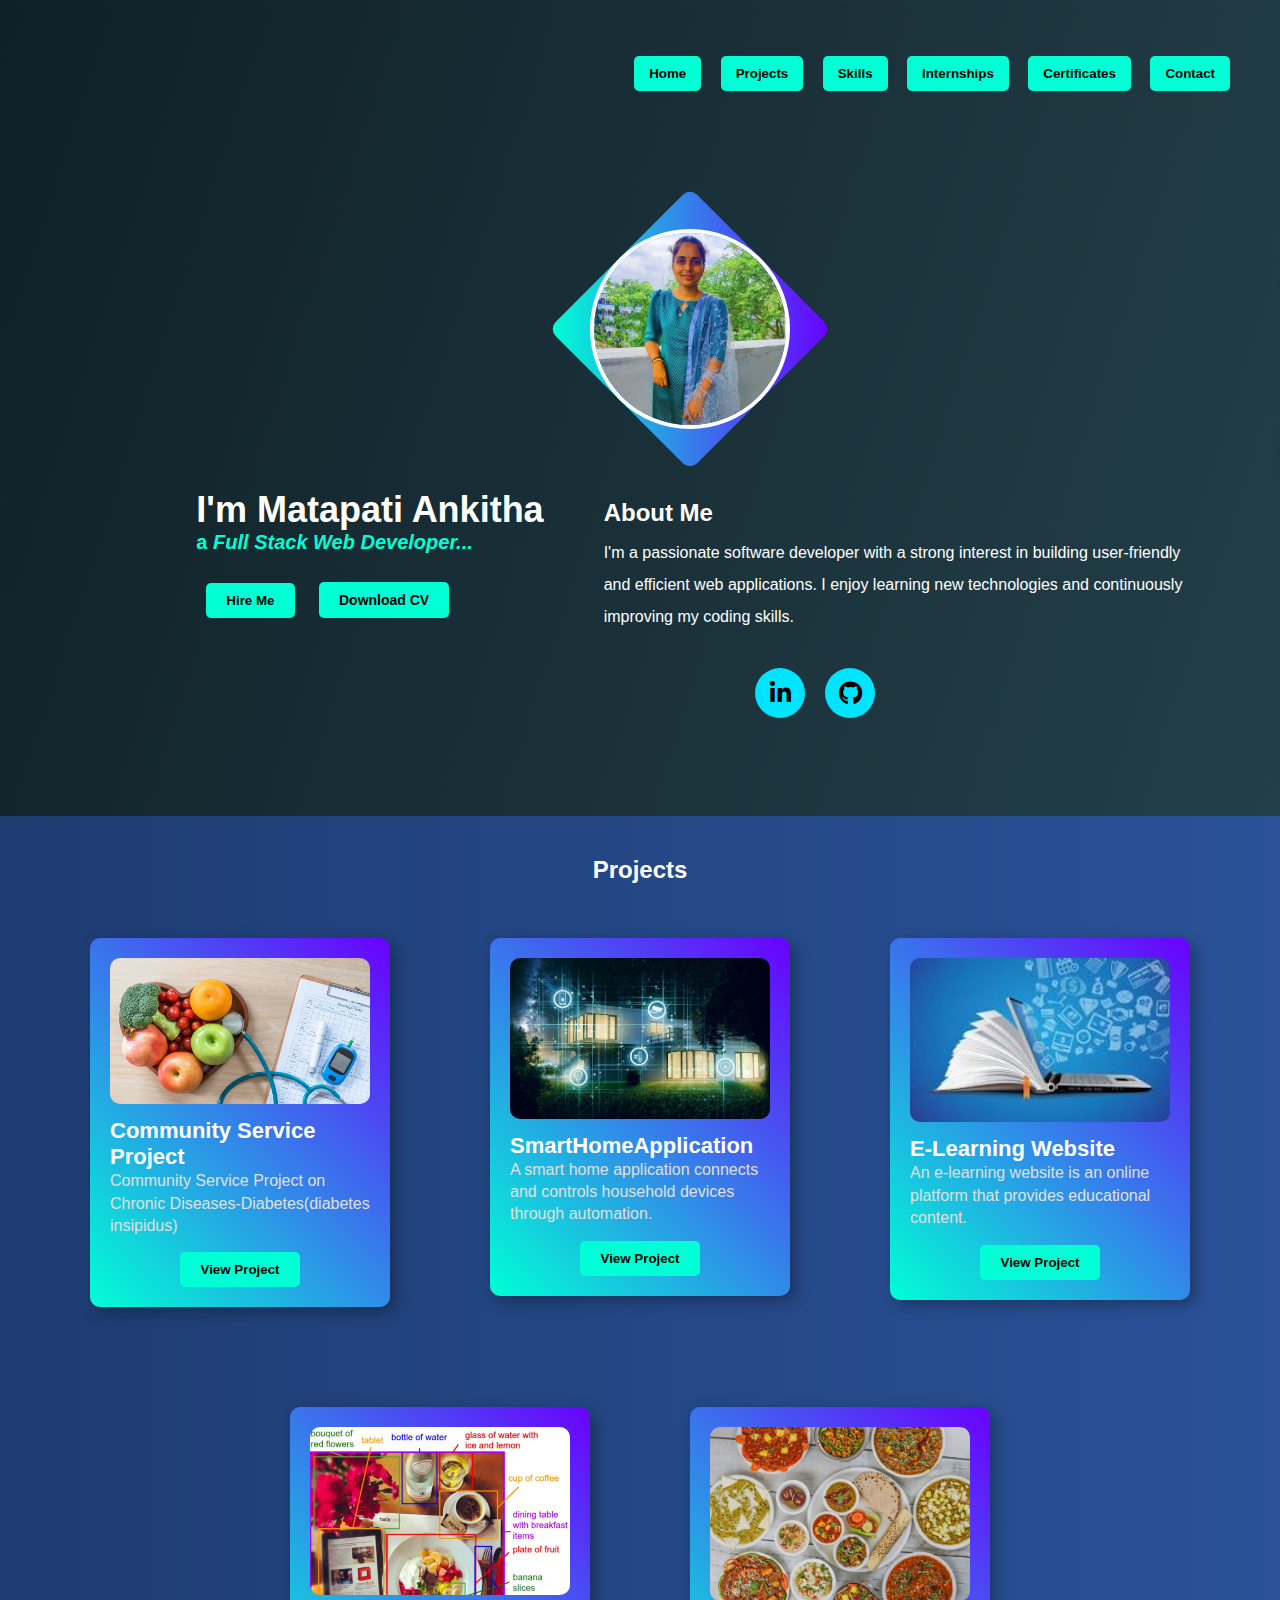
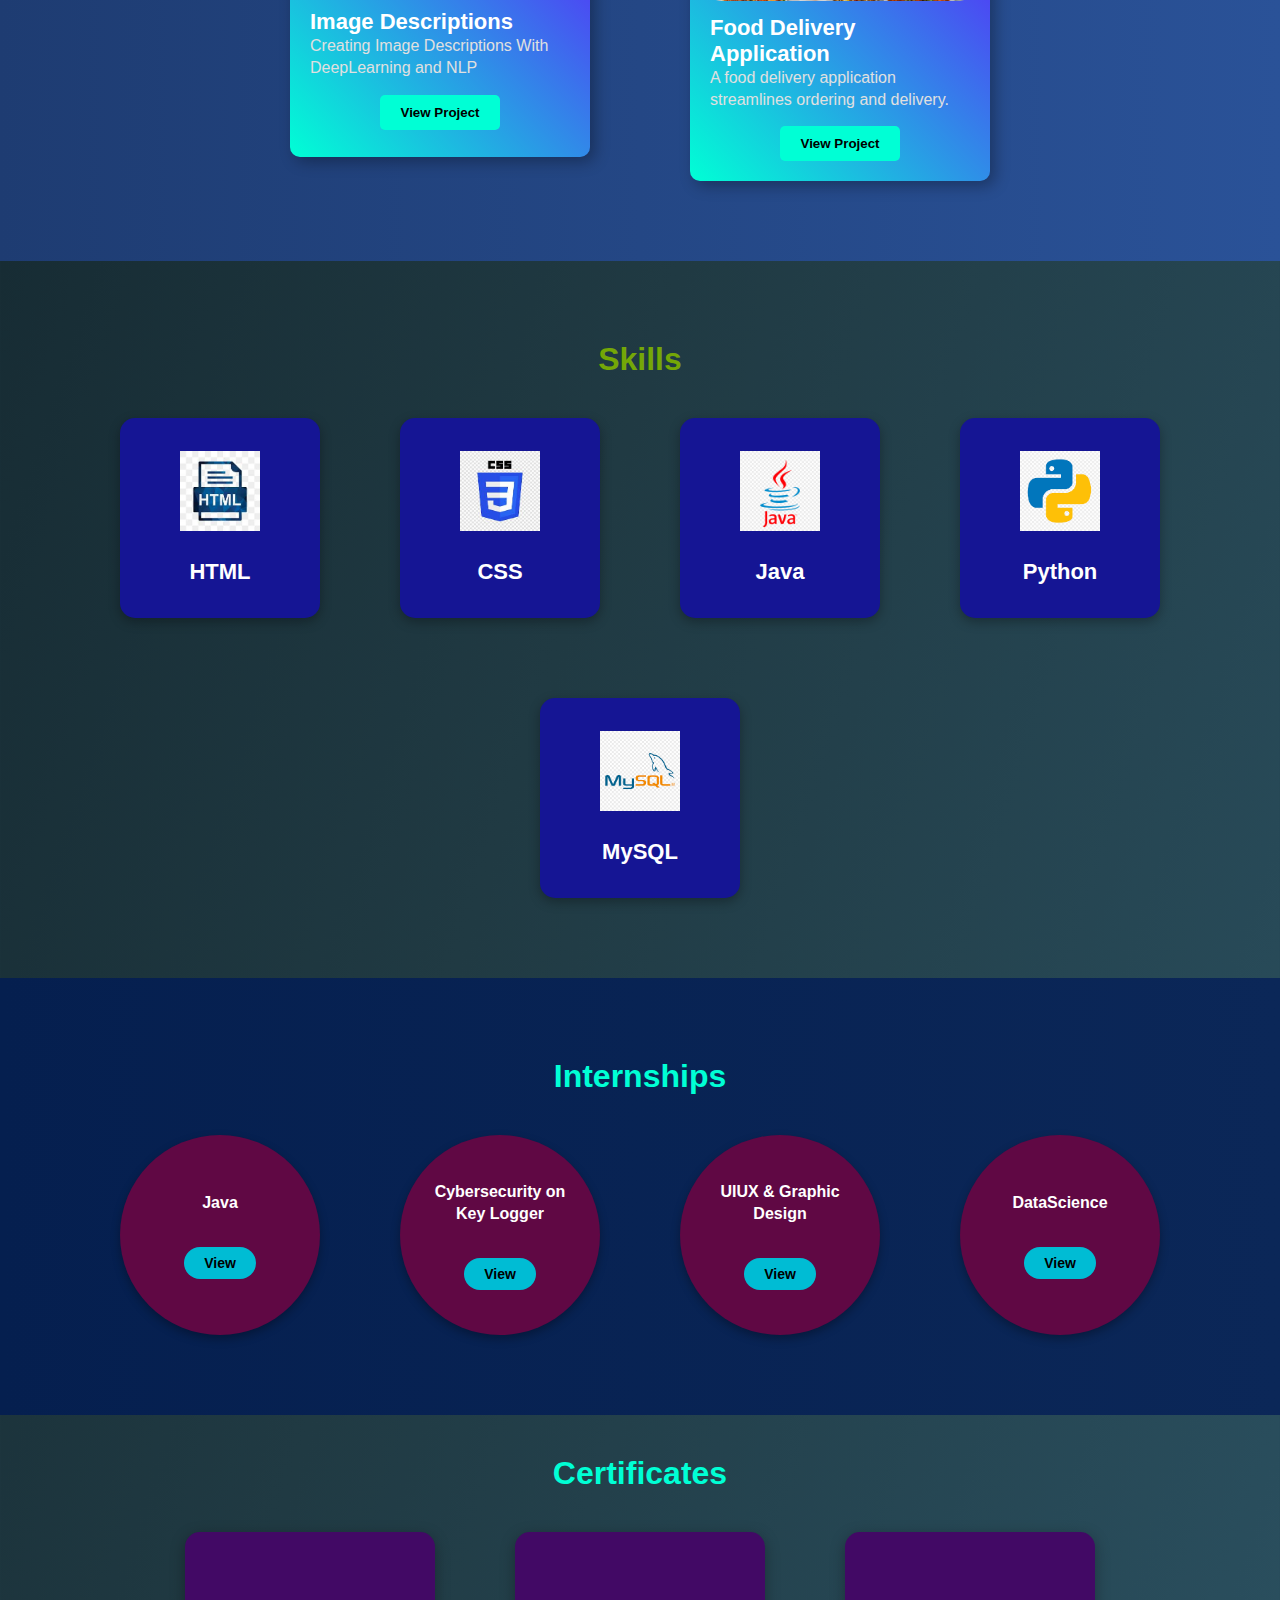
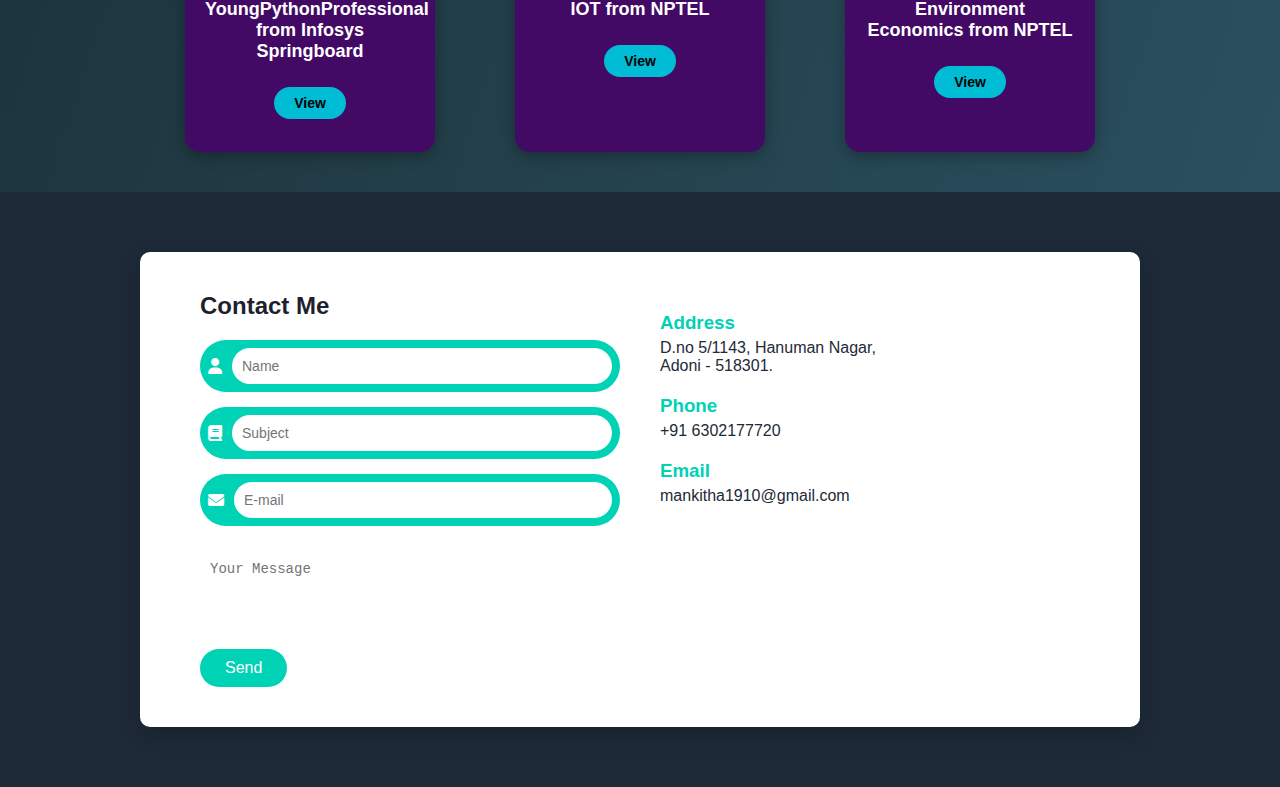
<file: index.html>
<!DOCTYPE html>
<html lang="en">
    <head>
      <link rel="stylesheet" href="https://cdnjs.cloudflare.com/ajax/libs/font-awesome/6.5.0/css/all.min.css">
<link href="https://fonts.googleapis.com/css2?family=Poppins:wght@300;400;600&display=swap" rel="stylesheet">

        <meta charset="UTF-8" />
        <meta name="viewport" content="width=device-width, initial-scale=1.0"/>
        <title>My Portfolio</title>
        <link rel="stylesheet" href="stylesheet.css">
    </head>
    <body>
    
    <header>
  <nav>
    <br><br>
    <a href="#home"><button class="nav-btn">Home</button></a>
    <a href="#projects"><button class="nav-btn">Projects</button></a>
    <a href="#skills"><button class="nav-btn">Skills</button></a>
    <a href="#internships"><button class="nav-btn">Internships</button></a>
    <a href="#certificates"><button class="nav-btn">Certificates</button></a>
    <a href="#contact"><button class="nav-btn">Contact</button></a>
  </nav>
</header><br>

<section class="hero" id="home">
  
  <div class="hero-img-container">
    <img src="Images\pic.jpg" alt="Your Photo" class="hero-img">
  </div>
  
  <div class="hero-content">
  <div class="hero-text">
    <h1>I'm <strong>Matapati Ankitha</strong></h1>
    <h2>a <em>Full Stack Web Developer...</em></h2><br>
    <div class="buttons">
      <a href="#contact"><button>Hire Me</button></a>
      <a href="AnkithaResume.pdf" target="_blank" download>
  <button class="view-btn">Download CV</button>
</a>

  </div>
  </div> 
    <div class="about-me">
      <h2>About Me</h2>
      <p>
        I'm a passionate software developer with a strong interest in building user-friendly and efficient web applications.
        I enjoy learning new technologies and continuously improving my coding skills.
      </p>
    </div>
    </div>

<div class="social-icons">
  <a href="https://www.linkedin.com/in/ankitha-m-9a75262a3?utm_source=share&utm_campaign=share_via&utm_content=profile&utm_medium=android_app" target="_blank" class="circle" title="LinkedIn">
    <i class="fab fa-linkedin-in"></i>
  </a>
  <a href="https://github.com/Mankitha1910" target="_blank" class="circle" title="GitHub">
    <i class="fab fa-github"></i>
  </a>
</div>

</section>
<br>

<section class="projects" id="projects">
    <h2>Projects</h2><br><br><br>

    <div class="projects-container">
        <div class="project-box">
            <img src="Images\Chronic.jpg" alt="Project 1">
            <div class="project-description">
                <h3>Community Service Project</h3>
                <p>Community Service Project on Chronic Diseases-Diabetes(diabetes insipidus)</p>
                <a href="certificates\diabetes.pdf" target="_blank""><button>View Project</button></a>

            </div>
        </div>

        <div class="project-box">
            <img src="Images\smarthome.jpg" alt="Project 2">
            <div class="project-description">
                <h3>SmartHomeApplication</h3>
                <p>A smart home application connects and controls household devices through automation.</p>
                <a href="https://www.figma.com/proto/Oq7w1hoUg5NWyn0ty7rqqY/Untitled?page-id=0%3A1&node-id=18-65&starting-point-node-id=18%3A65&t=rJilNp560beQiaWr-1"><button>View Project</button></a>
            </div>
        </div>

        <div class="project-box">
            <img src="Images\e-learn.jpg" alt="Project 3">
            <div class="project-description">
                <h3>E-Learning Website</h3>
                <p>An e-learning website is an online platform that provides educational content.</p>
                <a href="https://www.figma.com/proto/I3AlHPinxt8J2RBSyZSfFc/E-learning-Website?page-id=0%3A1&node-id=1-2&viewport=265%2C-787%2C0.5&t=GSaREonnWX3EA46B-1&scaling=min-zoom&content-scaling=fixed&starting-point-node-id=1%3A"><button>View Project</button></a>
            </div>
        </div>

        <div class="projects-container">
        <div class="project-box">
            <img src="Images\creating.jpg" alt="Project 4">
            <div class="project-description">
                <h3>Image Descriptions</h3>
                <p>Creating Image Descriptions With DeepLearning and NLP</p>
                <a href="project1-link.html"><button>View Project</button></a>
            </div>
        </div>

        <div class="projects-container">
        <div class="project-box">
            <img src="Images\food.jpg" alt="Project 5">
            <div class="project-description">
                <h3>Food Delivery Application</h3>
                <p>A food delivery application streamlines ordering and delivery.</p>
                <a href="project1-link.html"><button>View Project</button></a>
            </div>
        </div>
    </div>
</section>
<section class="skills" id="skills">
  <h2>Skills</h2>
  <div class="skills-container">
    <div class="skill-box">
      <img src="Images\html.jpg" alt="HTML"><br>
      <p>HTML</p>
    </div>
    <div class="skill-box">
      <img src="Images\css.jpg" alt="CSS"><br>
      <p>CSS</p>
    </div>
    <div class="skill-box">
      <img src="Images\java.png" alt="Java"><br>
      <p>Java</p>
    </div>
    <div class="skill-box">
      <img src="Images\python.png" alt="Python"><br>
      <p>Python</p>
    </div>
    <div class="skill-box">
      <img src="Images\mysql.png" alt="MySQL"><br>
      <p>MySQL</p>
    </div>
  </div>
</section>
<section class="internships" id="internships">
  <h2>Internships</h2>
  <div class="internship-container">
    <a href="certificates/Matapati Ankitha_certificate.pdf" class="internship-circle">
      <span>Java<br><br><button class="view-btn">View</button></span>
    </a>

    <a href="certificates/appssdc-certificate.pdf" class="internship-circle">
      <span>Cybersecurity on<br>Key Logger<br><br><button class="view-btn">View</button></span>
    </a>

    <a href="Images/UIUX certificate.jpg" target="_blank" class="internship-circle">
      <span>UIUX & Graphic Design<br><br><button class="view-btn">View</button></span>
    </a>

    <a href="certificates/data.pdf" target="_blank" class="internship-circle">
      <span>DataScience<br><br><button class="view-btn">View</button></span>
    </a>
  </div>
</section>
<section class="certificates" id="certificates">
  <h2>Certificates</h2>
  <div class="certificate-container">

    <div class="certificate-box">
      <p class="certificate-title"><br><br> YoungPythonProfessional from Infosys Springboard</p>
      <a href="certificates\Python certificate.pdf" target="_blank">
        <button class="view-btn">View</button>
      </a>
    </div>

    <div class="certificate-box">
      <p class="certificate-title"> <br><br>IOT from NPTEL</p>
      <a href="certificates\Introduction To Internet Of Things.pdf" target="_blank">
        <button class="view-btn">View</button>
      </a>
    </div>

    <div class="certificate-box">
      <p class="certificate-title"><br><br> Environment Economics from NPTEL</p>
      <a href="certificates\Introduction to Environmental Economics.pdf" target="_blank">
        <button class="view-btn">View</button>
      </a>
    </div>
  </section>

<section class="contact" id="contact">
  <div class="contact-container">
    <div class="contact-form">
      <h2>Contact Me</h2>
      <form>
        <label><i class="fas fa-user"></i> <input type="text" placeholder="Name" required></label>
        <label><i class="fas fa-book"></i> <input type="text" placeholder="Subject" required></label>
        <label><i class="fas fa-envelope"></i> <input type="email" placeholder="E-mail" required></label>
        <textarea placeholder="Your Message" rows="4" required></textarea>
        <button type="submit">Send</button>
      </form>
    </div>
    <div class="contact-info">
      <h3>Address</h3>
      <p>D.no 5/1143, Hanuman Nagar, <br>Adoni - 518301.</p>
      <h3>Phone</h3>
      <p>+91 6302177720</p>
      <h3>Email</h3>
      <p>mankitha1910@gmail.com</p>
    </div>
  </div>
</section>

  </div>
</section>


    </body>
</html>
</file>
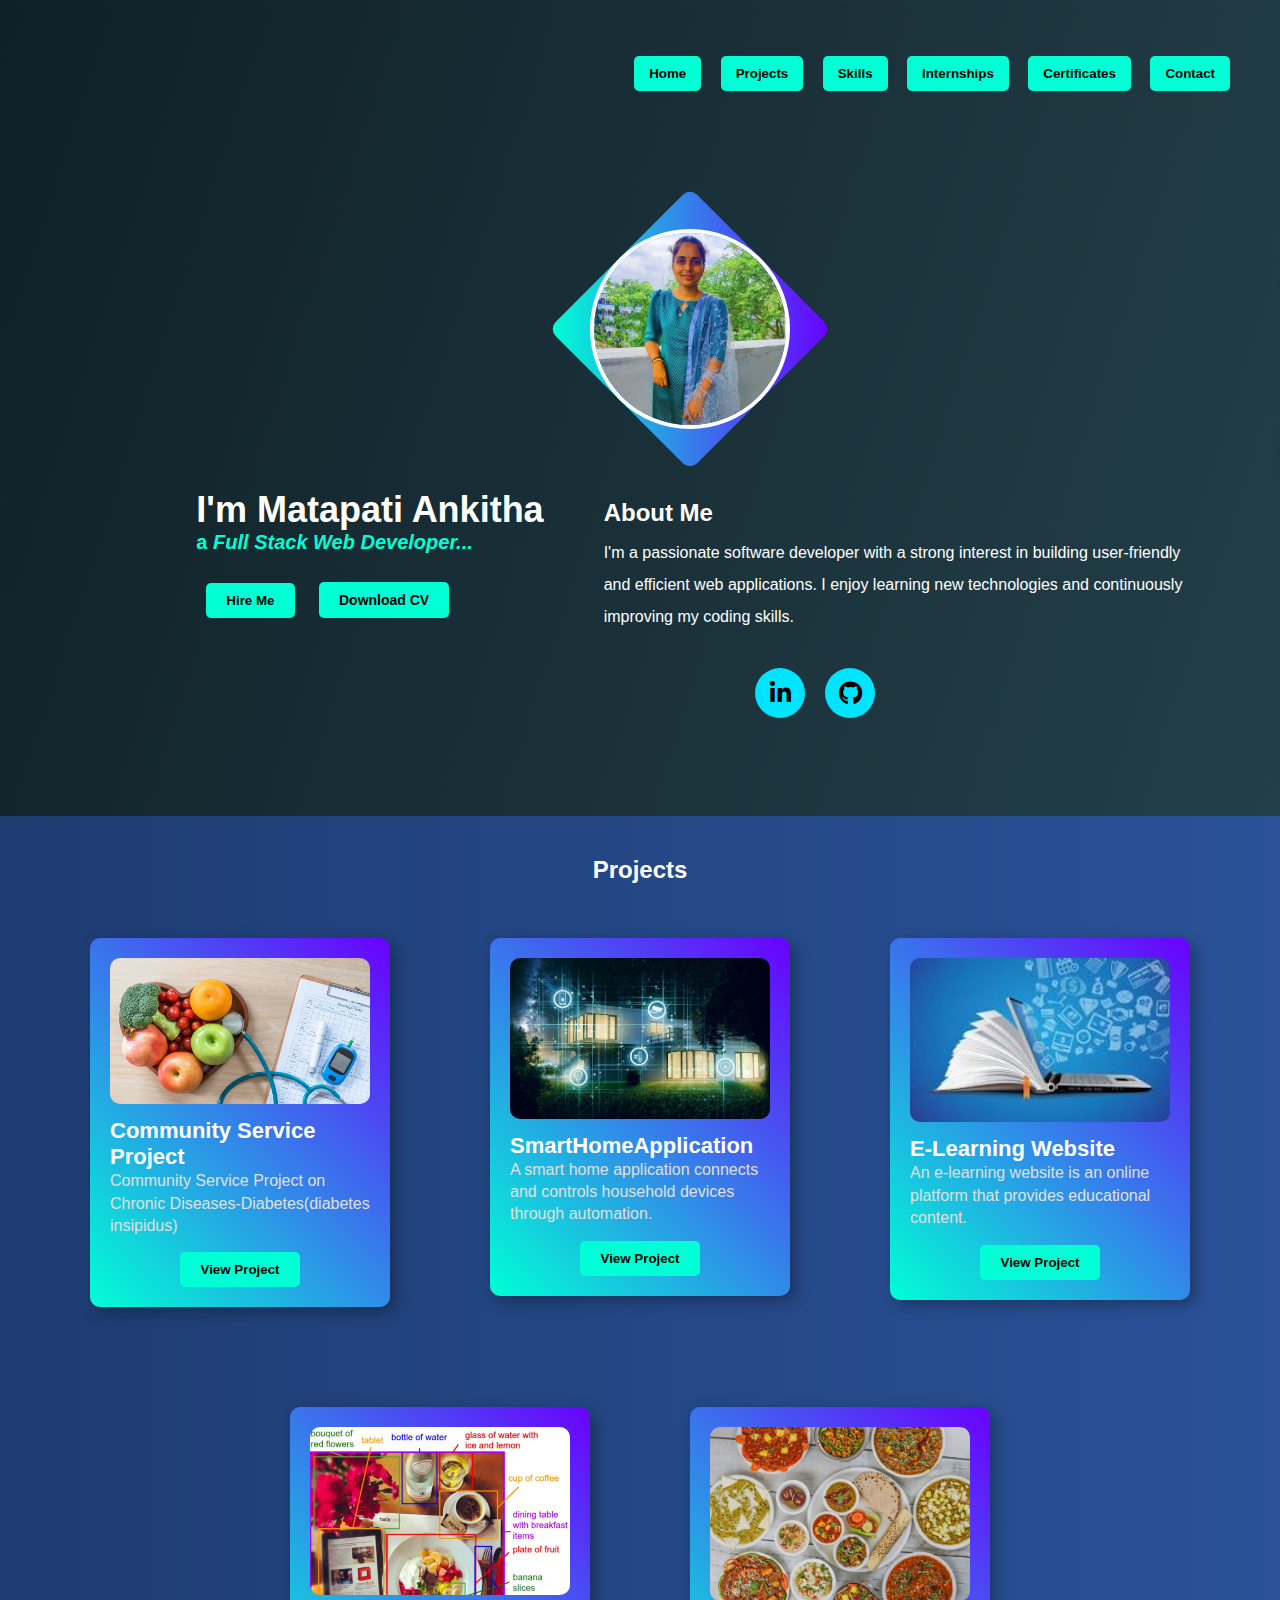
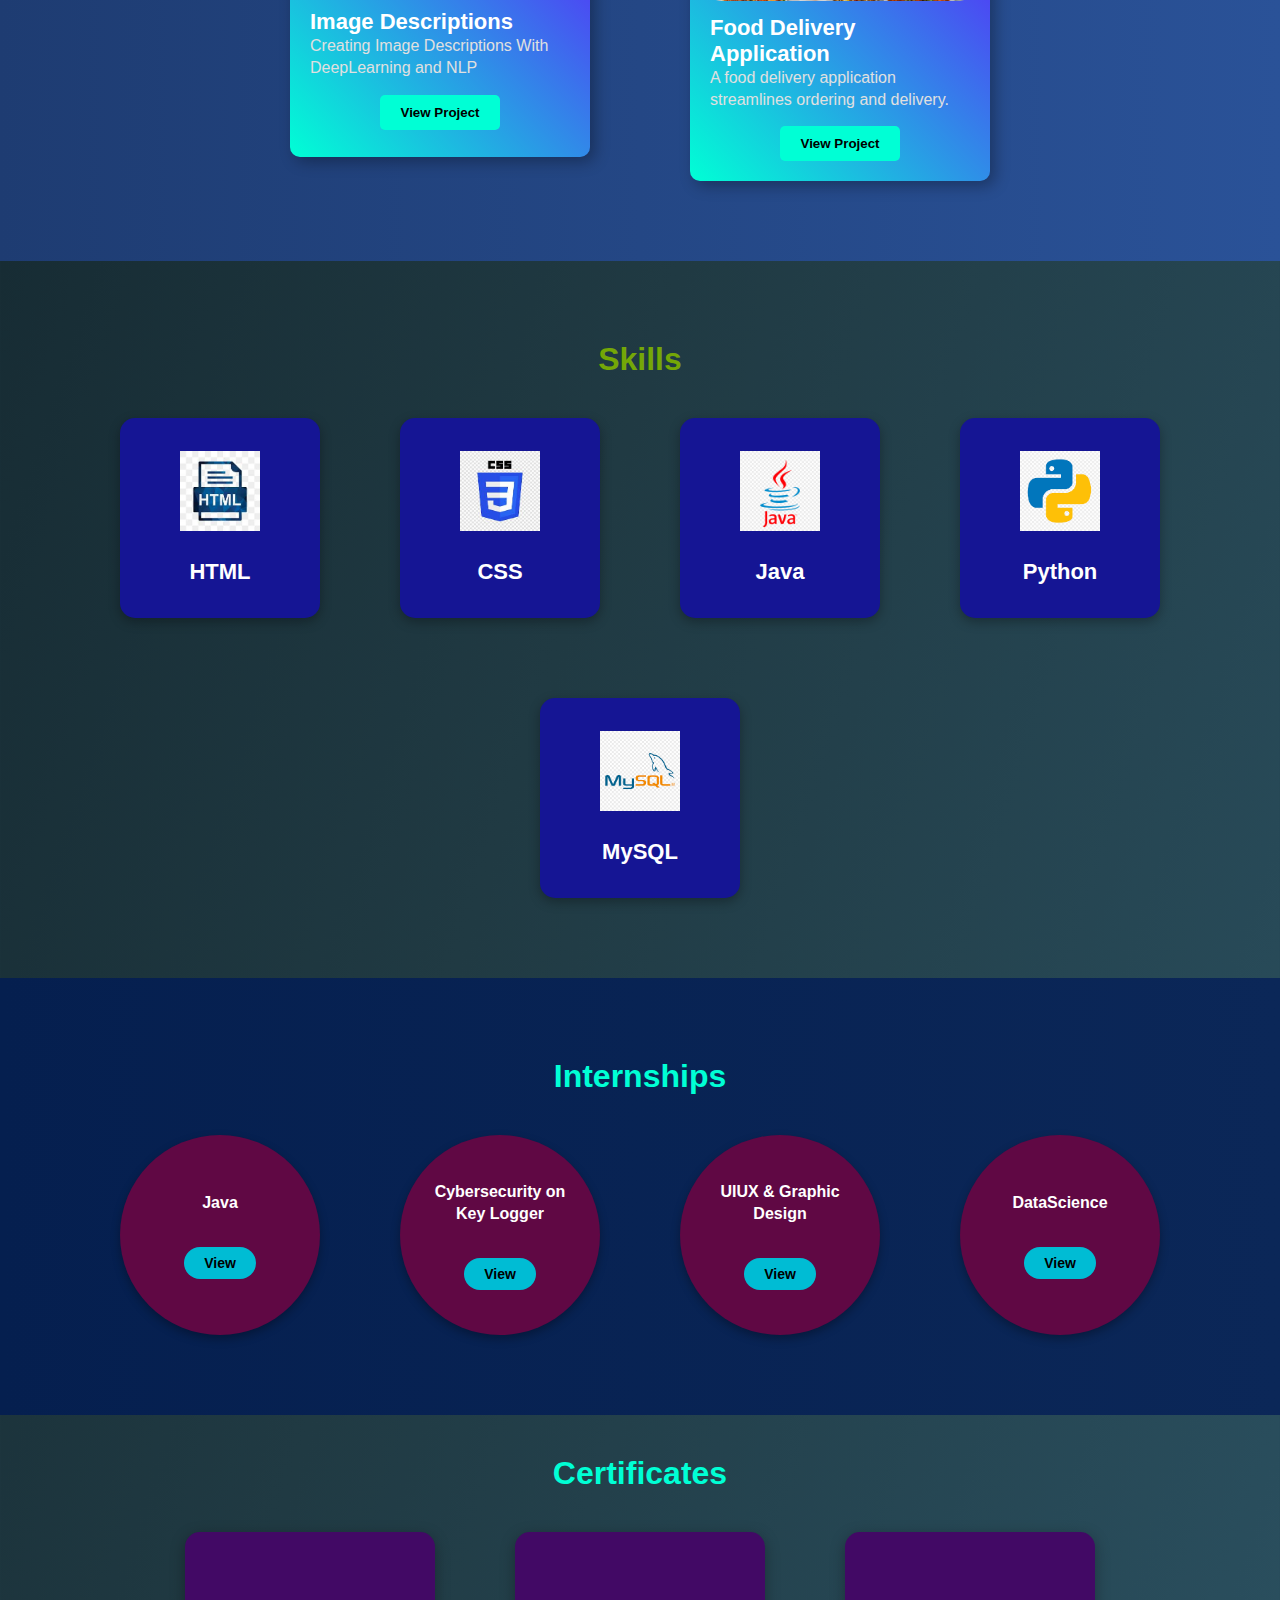
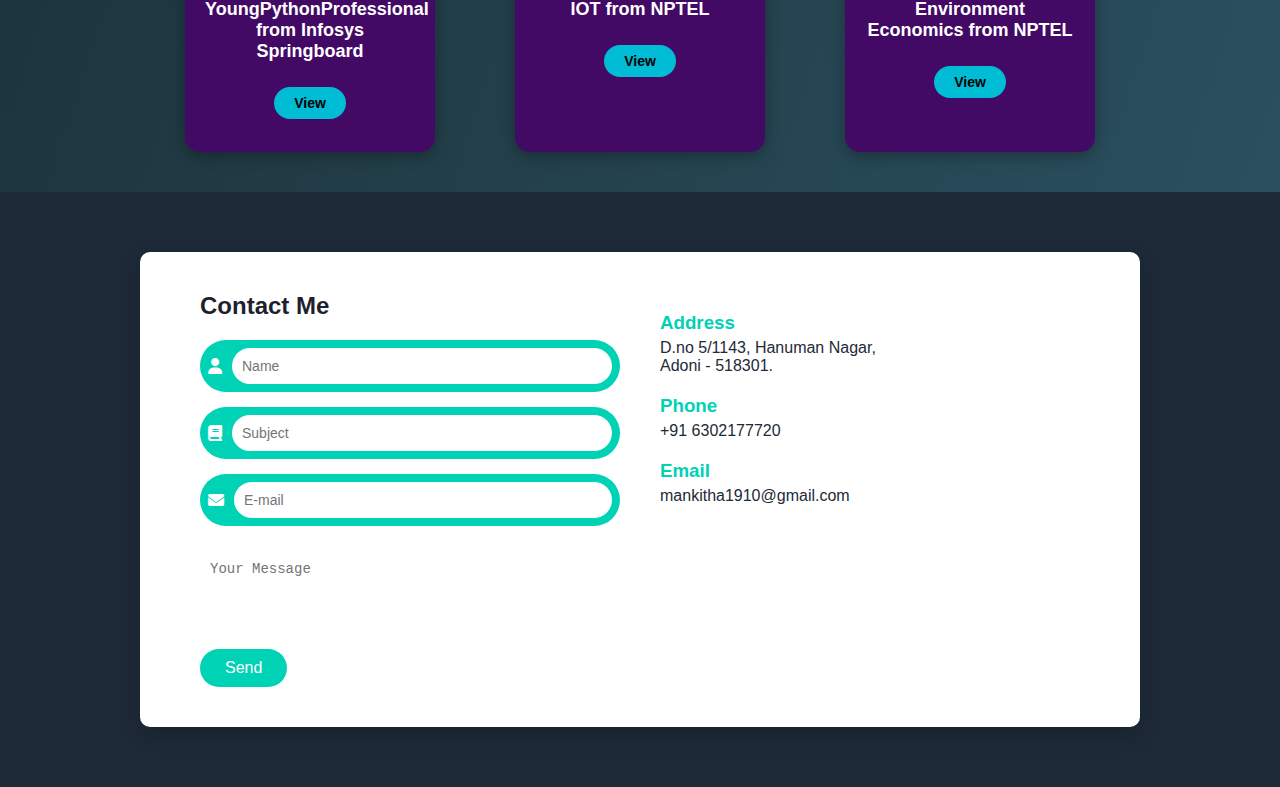
<file: portfolio.html>
<!DOCTYPE html>
<html lang="en">
    <head>
      <link rel="stylesheet" href="https://cdnjs.cloudflare.com/ajax/libs/font-awesome/6.5.0/css/all.min.css">
<link href="https://fonts.googleapis.com/css2?family=Poppins:wght@300;400;600&display=swap" rel="stylesheet">

        <meta charset="UTF-8" />
        <meta name="viewport" content="width=device-width, initial-scale=1.0"/>
        <title>My Portfolio</title>
        <link rel="stylesheet" href="stylesheet.css">
    </head>
    <body>
    
    <header>
  <nav>
    <br><br>
    <a href="#home"><button class="nav-btn">Home</button></a>
    <a href="#projects"><button class="nav-btn">Projects</button></a>
    <a href="#skills"><button class="nav-btn">Skills</button></a>
    <a href="#internships"><button class="nav-btn">Internships</button></a>
    <a href="#certificates"><button class="nav-btn">Certificates</button></a>
    <a href="#contact"><button class="nav-btn">Contact</button></a>
  </nav>
</header><br>

<section class="hero" id="home">
  
  <div class="hero-img-container">
    <img src="Images\pic.jpg" alt="Your Photo" class="hero-img">
  </div>
  
  <div class="hero-content">
  <div class="hero-text">
    <h1>I'm <strong>Matapati Ankitha</strong></h1>
    <h2>a <em>Full Stack Web Developer...</em></h2><br>
    <div class="buttons">
      <a href="#contact"><button>Hire Me</button></a>
      <a href="AnkithaResume.pdf" target="_blank" download>
  <button class="view-btn">Download CV</button>
</a>

  </div>
  </div> 
    <div class="about-me">
      <h2>About Me</h2>
      <p>
        I'm a passionate software developer with a strong interest in building user-friendly and efficient web applications.
        I enjoy learning new technologies and continuously improving my coding skills.
      </p>
    </div>
    </div>

<div class="social-icons">
  <a href="https://www.linkedin.com/in/ankitha-m-9a75262a3?utm_source=share&utm_campaign=share_via&utm_content=profile&utm_medium=android_app" target="_blank" class="circle" title="LinkedIn">
    <i class="fab fa-linkedin-in"></i>
  </a>
  <a href="https://github.com/Mankitha1910" target="_blank" class="circle" title="GitHub">
    <i class="fab fa-github"></i>
  </a>
</div>

</section>
<br>

<section class="projects" id="projects">
    <h2>Projects</h2><br><br><br>

    <div class="projects-container">
        <div class="project-box">
            <img src="Images\Chronic.jpg" alt="Project 1">
            <div class="project-description">
                <h3>Community Service Project</h3>
                <p>Community Service Project on Chronic Diseases-Diabetes(diabetes insipidus)</p>
                <a href="certificates\diabetes.pdf" target="_blank""><button>View Project</button></a>

            </div>
        </div>

        <div class="project-box">
            <img src="Images\smarthome.jpg" alt="Project 2">
            <div class="project-description">
                <h3>SmartHomeApplication</h3>
                <p>A smart home application connects and controls household devices through automation.</p>
                <a href="https://www.figma.com/proto/Oq7w1hoUg5NWyn0ty7rqqY/Untitled?page-id=0%3A1&node-id=18-65&starting-point-node-id=18%3A65&t=rJilNp560beQiaWr-1"><button>View Project</button></a>
            </div>
        </div>

        <div class="project-box">
            <img src="Images\e-learn.jpg" alt="Project 3">
            <div class="project-description">
                <h3>E-Learning Website</h3>
                <p>An e-learning website is an online platform that provides educational content.</p>
                <a href="https://www.figma.com/proto/I3AlHPinxt8J2RBSyZSfFc/E-learning-Website?page-id=0%3A1&node-id=1-2&viewport=265%2C-787%2C0.5&t=GSaREonnWX3EA46B-1&scaling=min-zoom&content-scaling=fixed&starting-point-node-id=1%3A"><button>View Project</button></a>
            </div>
        </div>

        <div class="projects-container">
        <div class="project-box">
            <img src="Images\creating.jpg" alt="Project 4">
            <div class="project-description">
                <h3>Image Descriptions</h3>
                <p>Creating Image Descriptions With DeepLearning and NLP</p>
                <a href="project1-link.html"><button>View Project</button></a>
            </div>
        </div>

        <div class="projects-container">
        <div class="project-box">
            <img src="Images\food.jpg" alt="Project 5">
            <div class="project-description">
                <h3>Food Delivery Application</h3>
                <p>A food delivery application streamlines ordering and delivery.</p>
                <a href="project1-link.html"><button>View Project</button></a>
            </div>
        </div>
    </div>
</section>
<section class="skills" id="skills">
  <h2>Skills</h2>
  <div class="skills-container">
    <div class="skill-box">
      <img src="Images\html.jpg" alt="HTML"><br>
      <p>HTML</p>
    </div>
    <div class="skill-box">
      <img src="Images\css.jpg" alt="CSS"><br>
      <p>CSS</p>
    </div>
    <div class="skill-box">
      <img src="Images\java.png" alt="Java"><br>
      <p>Java</p>
    </div>
    <div class="skill-box">
      <img src="Images\python.png" alt="Python"><br>
      <p>Python</p>
    </div>
    <div class="skill-box">
      <img src="Images\mysql.png" alt="MySQL"><br>
      <p>MySQL</p>
    </div>
  </div>
</section>
<section class="internships" id="internships">
  <h2>Internships</h2>
  <div class="internship-container">
    <a href="certificates/Matapati Ankitha_certificate.pdf" class="internship-circle">
      <span>Java<br><br><button class="view-btn">View</button></span>
    </a>

    <a href="certificates/appssdc-certificate.pdf" class="internship-circle">
      <span>Cybersecurity on<br>Key Logger<br><br><button class="view-btn">View</button></span>
    </a>

    <a href="Images/UIUX certificate.jpg" target="_blank" class="internship-circle">
      <span>UIUX & Graphic Design<br><br><button class="view-btn">View</button></span>
    </a>

    <a href="certificates/data.pdf" target="_blank" class="internship-circle">
      <span>DataScience<br><br><button class="view-btn">View</button></span>
    </a>
  </div>
</section>
<section class="certificates" id="certificates">
  <h2>Certificates</h2>
  <div class="certificate-container">

    <div class="certificate-box">
      <p class="certificate-title"><br><br> YoungPythonProfessional from Infosys Springboard</p>
      <a href="certificates\Python certificate.pdf" target="_blank">
        <button class="view-btn">View</button>
      </a>
    </div>

    <div class="certificate-box">
      <p class="certificate-title"> <br><br>IOT from NPTEL</p>
      <a href="certificates\Introduction To Internet Of Things.pdf" target="_blank">
        <button class="view-btn">View</button>
      </a>
    </div>

    <div class="certificate-box">
      <p class="certificate-title"><br><br> Environment Economics from NPTEL</p>
      <a href="certificates\Introduction to Environmental Economics.pdf" target="_blank">
        <button class="view-btn">View</button>
      </a>
    </div>
  </section>

<section class="contact" id="contact">
  <div class="contact-container">
    <div class="contact-form">
      <h2>Contact Me</h2>
      <form>
        <label><i class="fas fa-user"></i> <input type="text" placeholder="Name" required></label>
        <label><i class="fas fa-book"></i> <input type="text" placeholder="Subject" required></label>
        <label><i class="fas fa-envelope"></i> <input type="email" placeholder="E-mail" required></label>
        <textarea placeholder="Your Message" rows="4" required></textarea>
        <button type="submit">Send</button>
      </form>
    </div>
    <div class="contact-info">
      <h3>Address</h3>
      <p>D.no 5/1143, Hanuman Nagar, <br>Adoni - 518301.</p>
      <h3>Phone</h3>
      <p>+91 6302177720</p>
      <h3>Email</h3>
      <p>mankitha1910@gmail.com</p>
    </div>
  </div>
</section>

  </div>
</section>


    </body>
</html>
</file>
<file: stylesheet.css>
* {
  margin: 0;
  padding: 0;
  box-sizing: border-box;
}
body {
  font-family: 'Roboto', sans-serif;
  background: linear-gradient(to bottom right, #0f2027, #203a43, #2c5364);
  color: white;
}

header {
  display: flex;
  justify-content: flex-end;
  padding: 20px 50px;
}

.nav-btn {
  background-color: #00ffd5;
  border: none;
  padding: 10px 15px;
  margin-left: 15px;
  color: #000;
  font-weight: bold;
  border-radius: 5px;
  cursor: pointer;
  transition: 0.3s ease;
}

.nav-btn:hover {
  background-color: #6a00ff;
  color: white;
}

.hero {
  display: flex;
  flex-wrap: wrap;
  justify-content: center;
  align-items: flex-start;
  padding: 80px 20px;
  text-align: left;
  transform: translateX(50px);
}

.hero-img-container {
  position: relative;
  width: 200px;
  height: 200px;
  margin: 20px;
}

.hero-img-container::before {
  content: "";
  position: absolute;
  top: 0;
  left: 0;
  width: 100%;
  height: 100%;
  transform: rotate(45deg);
  background-image: linear-gradient(45deg, #00ffd5, #6a00ff);
  z-index: 1;
  border-radius: 10px;
}

.hero-img {
  position: absolute;
  top: 0px;
  left: 0px;
  width: 200px;
  height: 200px;
  object-fit: cover;
  border-radius: 50%;
  z-index: 2;
  border: 4px solid white;
}

.hero-text {
  max-width: 400px;
  margin: 20px;
}

.hero-text h1 {
  font-size: 36px;
  font-family: 'Fredoka', sans-serif;
}

.hero-text h2 {
  font-size: 20px;
  color: #00ffd5;
}

.buttons button {
  background-color: #00ffd5;
  border: none;
  padding: 10px 20px;
  margin: 10px;
  font-weight: bold;
  border-radius: 5px;
  cursor: pointer;
}

.buttons button:hover {
  background-color: #6a00ff;
  color: white;
}

.about-me {
  max-width: 600px;
  color: white;
  padding-top: 20px;
  line-height:2;
}
.hero-content {
  display: flex;
  flex-direction: row;
  flex-wrap: wrap;
  justify-content: space-between;
  align-items: flex-start;
  gap: 40px;
  margin: 20px;
}

.projects {
    text-align: center;
    padding: 80px 20px;
    top: 10;
}

.projects-container {
    display: flex;
    flex-wrap: wrap;
    justify-content: center;
    align-items: flex-start;
    gap: 100px; /* You can increase or decrease this */
     /* optional, space between heading and boxes */
}

.project-box {
    width: 300px;
    min-height: 350px;
    background: linear-gradient(45deg, #00ffd5, #6a00ff);
    padding: 20px;
    border-radius: 10px;
    box-shadow: 5px 5px 15px rgba(0, 0, 0, 0.3);
    text-align: center;
    position: relative;
    overflow: hidden;
    transition: background 0.4s ease;
}
.project-box img {
    width: 100%;
    height: 180px; /* Set a max height */
    object-fit: cover;
    border-radius: 10px;
}

.project-box::before {
    content: '';
    position: absolute;
    top: 0;
    left: -75%;
    width: 50%;
    height: 100%;
    background: linear-gradient(
        120deg,
        rgba(255, 255, 255, 0.1) 0%,
        rgba(255, 255, 255, 0.5) 50%,
        rgba(255, 255, 255, 0.1) 100%
    );
    transform: skewX(-20deg);
    z-index: 1;
    transition: none;
}

.project-box:hover::before {
    animation: shine 0.8s ease-in-out;
}

.project-box:hover *{
  color:pink
  position  relative;
  z-index: 2;
}

@keyframes shine {
    0% {
        left: -75%;
    }
    100% {
        left: 125%;
    }
}

.project-box img {
    width: 100%;
    height: auto;
    border-radius: 10px;
}

.project-description {
    margin-top: 10px;
}

.project-description h3 {
    color: white;
    font-size: 22px;
    text-align: left;
}

.project-description p {
    font-size: 16px;
    color: #e0e0e0; /* lighter gray for better readability */
    line-height: 1.4;
    text-align: left;
}

.project-box button {
    background-color: #00ffd5;
    border: none;
    padding: 10px 20px;
    font-weight: bold;
    border-radius: 5px;
    cursor: pointer;
     margin-top: 15px;
    transition: background-color 0.3s ease, color 0.3s ease;
}

.project-box button:hover {
    background-color: #6a00ff;
    color: white;
}
project-box button:focus {
    outline: 3px solid #6a00ff;
    outline-offset: 2px;
}

/* Responsive tweaks for smaller screens */
@media (max-width: 768px) {
    .projects-container {
        flex-direction: column;
        align-items: center;
    }
    .project-box {
        width: 90%;
        min-height: auto; /* allow height to adjust naturally on small screens */
        transform: none !important;
    }
}

.projects {
    text-align: center;
    padding: 40px 20px 80px 20px;
    background: linear-gradient(to right, #1e3c72, #2a5298); /* example blue gradient */
}
.skills {
  text-align: center;
  padding: 80px 20px;
  background: #09203F → #537895


}

.skills h2 {
  font-size: 32px;
  margin-bottom: 40px;
  color: rgb(116, 167, 7);
}

.skills-container {
  display: flex;
  flex-wrap: wrap;
  justify-content: center;
  gap: 80px;
}

.skill-box {
  width: 200px;
  height: 200px;
  background: #151594;
  border-radius: 15px;
  padding: 20px;
  box-shadow: 0 4px 12px rgba(0, 0, 0, 0.3);
  display: flex;
  flex-direction: column;
  align-items: center;
  justify-content: center;
  transition: all 0.4s ease;
  border: 2px solid transparent;
}

.skill-box img {
  width: 80px;
  height: 80px;
  margin-bottom: 10px;
}

.skill-box p {
  margin: 0;
  font-size: 22px;
  font-weight: bold;
  color: white;
}

/* 🔥 Hover effect */
.skill-box:hover {
  transform: scale(1.1);
  border: 2px solid #00ffd5;
  box-shadow: 0 0 20px #00ffd5, 0 0 40px #6a00ff;
}
.internships {
  text-align: center;
  padding: 80px 20px;
  background:  linear-gradient(to right, #051f4f, #0b2758); ;
  color: white;
}

.internships h2 {
  font-size: 32px;
  margin-bottom: 40px;
  color: #00ffd5;
}

.internship-container {
  display: flex;
  justify-content: center;
  flex-wrap: wrap;
  gap: 80px;
}

.internship-circle {
  width: 200px;
  height: 200px;
  background: #600844;
  border-radius: 50%;
  display: flex;
  align-items: center;
  justify-content: center;
  text-decoration: none;
  color: white;
  font-weight: bold;
  font-size: 16px;
  text-align: center;
  transition: all 0.4s ease;
  box-shadow: 0 4px 10px rgba(0, 0, 0, 0.3);
  border: 2px solid transparent;
}

.internship-circle span {
  line-height: 1.4;
  padding: 10px;
}

.internship-circle:hover {
  transform: scale(1.15) rotate(3deg);
  background: linear-gradient(135deg, #00ffd5, #6a00ff);
  color: #000;
  border: 2px solid #fff;
  box-shadow: 0 0 20px #00ffd5, 0 0 40px #6a00ff;
}
.view-btn {
  padding: 6px 14px;
  font-size: 13px;
  font-weight: bold;
  color: white;
  background-color: #00bcd4; /* cyan/teal color */
  border: none;
  border-radius: 20px;
  cursor: pointer;
  margin-top: 10px;
  transition: background-color 0.3s ease, transform 0.2s ease;
}

.view-btn:hover {
  background-color: #6a00ff; /* vibrant purple on hover */
  transform: scale(1.1);
}
.certificates {
  text-align: center;
  padding: 40px 20px;
  background: linear-gradient(to right, #574737 → #552803);
  color: white;
}

.certificates h2 {
  font-size: 32px;
  color: #00ffd5;
  margin-bottom: 40px;
  align-items: center;
}

.certificate-container {
  display: flex;
  flex-wrap: wrap;
  justify-content: center;
  align-items: center;
  gap: 80px;
}

.certificate-box {
  background: #420965;
  border-radius: 15px;
  padding: 25px 20px;
  width: 250px;
  box-shadow: 0 4px 15px rgba(0, 0, 0, 0.3);
  transition: all 0.3s ease;
   height: 220px;
}

.certificate-box:hover {
  transform: scale(1.05);
  box-shadow: 0 0 20px #00ffd5, 0 0 30px #6a00ff;
}

.certificate-title {
  font-size: 18px;
  font-weight: bold;
  margin-bottom: 15px;
  color: white;
}

.view-btn {
  padding: 8px 20px;
  font-size: 14px;
  font-weight: bold;
  color: black;
  background-color: #00bcd4; /* Teal color */
  border: none;
  border-radius: 20px;
  cursor: pointer;
  transition: background-color 0.3s ease, transform 0.2s ease;
}

.view-btn:hover {
  background-color: #6a00ff;
  transform: scale(1.1);
}
.contact {
  margin-top: 0px;
  background: #1e2a38;
  color: white;
  padding: 60px 0;
  display: flex;
  justify-content: center;
}

.contact-container {
  background: white;
  color: #1e2a38;
  border-radius: 10px;
  display: flex;
  padding: 40px;
  width: 80%;
  max-width: 1000px;
  box-shadow: 0 8px 24px rgba(0, 0, 0, 0.2);
  justify-content: space-between;
}

.contact-form, .contact-info {
  flex: 1;
  margin: 0 20px;
}

.contact-form h2 {
  margin-bottom: 20px;
  color: #1f1f2e;
}

.contact-form form label {
  display: flex;
  align-items: center;
  margin-bottom: 15px;
  background: #00d2b5;
  padding: 8px;
  border-radius: 30px;
}

.contact-form form label i {
  margin-right: 10px;
  color: white;
}

.contact-form input,
.contact-form textarea {
  border: none;
  outline: none;
  width: 100%;
  padding: 10px;
  border-radius: 30px;
  font-size: 14px;
}

.contact-form textarea {
  border-radius: 10px;
  resize: none;
  margin-top: 10px;
}

.contact-form button {
  background-color: #00d2b5;
  color: white;
  padding: 10px 25px;
  border: none;
  border-radius: 25px;
  font-size: 16px;
  cursor: pointer;
  margin-top: 10px;
  transition: background 0.3s ease;
}

.contact-form button:hover {
  background-color: #009e8c;
}

.contact-info h3 {
  margin-top: 20px;
  color: #00d2b5;
}

.contact-info p {
  margin: 5px 0 15px;
}
.social-icons {
  display: flex;
  justify-content: center;
  gap: 20px;
  margin-top: 0px;
  margin-left: 250px;
}

.circle {
  background-color: #00e5ff;
  width: 50px;
  height: 50px;
  border-radius: 50%;
  display: flex;
  justify-content: center;
  align-items: center;
  color: black;
  text-decoration: none;
  font-size: 24px;
  transition: background-color 0.3s ease, transform 0.3s ease;
}

.circle:hover {
  background-color: #0dcaf0;
  transform: scale(1.1);
}
</file>
